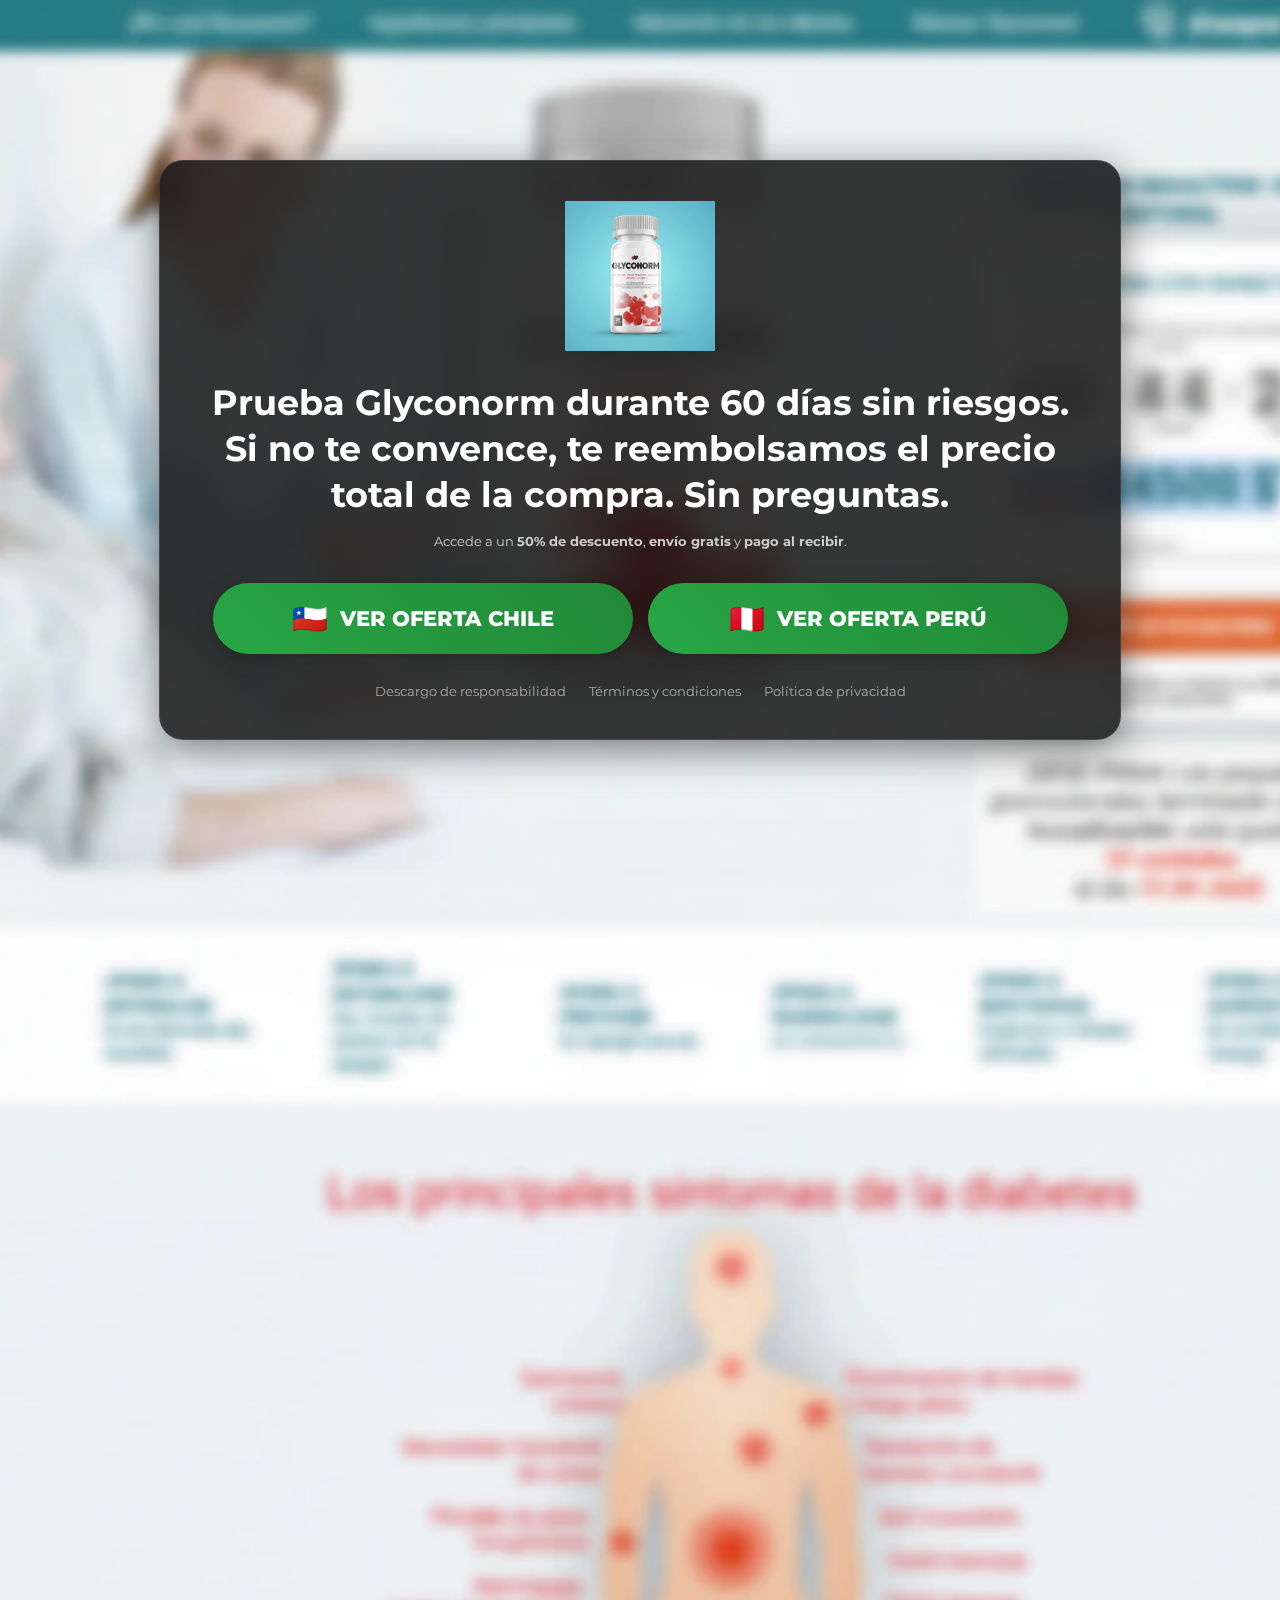
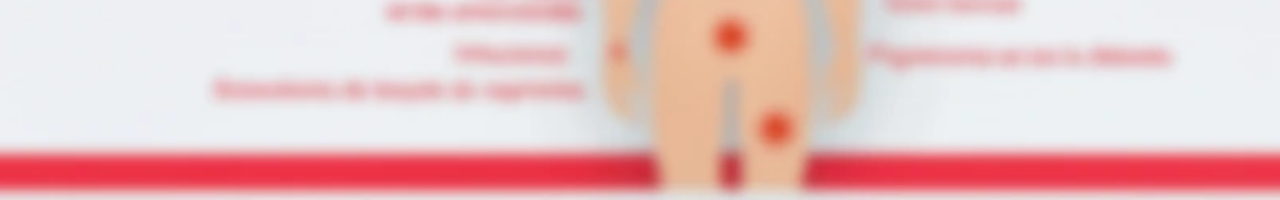
<file: index.html>
<!DOCTYPE html>
<html lang="es" dir="ltr">
<head>
    <!-- Start Filtripixel tracking (filtripixel.minify.js) -->
	<!-- Place at the end of the head and before the </head> tag -->
	<script data-render-head="true" src="https://static.filtripixel.io/filtripixel.minify.js?pixelId=c45fb11f-dcf2-46f8-8984-b9ad19733554"></script>
	<!-- End Filtripixel tracking (filtripixel.minify.js) -->
    <meta charset="UTF-8">
    <meta name="viewport" content="width=device-width, initial-scale=1.0">

    <title>Glyconorm - 50% de Descuento en Chile y Perú | Sitio Oficial</title>
    <meta name="description" content="Glyconorm:Oferta exclusiva del 50% para Chile y Perú. Envío gratis y pago al recibir. ¡Pide ahora!">
    <meta name="keywords" content="Glyconorm, oferta, descuento, precio, pago contra entrega, envío rápido, comprar online, 100% seguro, Chile, Perú">
    <link rel="canonical" href="https://glyconorm-official.netlify.app">

    <meta property="og:type" content="website">
    <meta property="og:url" content="https://glyconorm-official.netlify.app">
    <meta property="og:title" content="Glyconorm - 50% de Descuento en Chile y Perú | Sitio Oficial">
    <meta property="og:description" content="Glyconorm está disponible con un 50% de descuento en Chile y Perú. Compra online de forma sencilla, con envío rápido y pago seguro contra entrega.">
    <meta property="og:image" content="https://glyconorm-official.netlify.app/img/producto-principal.webp">

    <meta property="twitter:card" content="summary_large_image">
    <meta property="twitter:url" content="https://glyconorm-official.netlify.app">
    <meta property="twitter:title" content="Glyconorm - 50% de Descuento en Chile y Perú | Sitio Oficial">
    <meta property="twitter:description" content="Glyconorm parece una opción práctica para quienes buscan un producto accesible, con entrega rápida y fácil de ordenar en línea en Chile y Perú.">
    <meta property="twitter:image" content="https://glyconorm-official.netlify.app/img/producto-principal.webp">

    <link rel="icon" href="img/favicon.webp" type="image/webp">
    <link rel="stylesheet" href="style.css">
    <link rel="preconnect" href="https://fonts.googleapis.com">
    <link rel="preconnect" href="https://fonts.gstatic.com" crossorigin>
    <link href="https://fonts.googleapis.com/css2?family=Montserrat:wght@400;700;800&display=swap" rel="stylesheet">
    <script type="application/ld+json">
    {
      "@context": "https://schema.org",
      "@type": "Product",
      "name": "Glyconorm",
      "description": "Glyconorm es un suplemento presentado en cápsulas, con una composición basada en ingredientes de origen natural.",
      "brand": {
        "@type": "Brand",
        "name": "Glyconorm"
      },
      "image": "https://glyconorm-official.netlify.app/img/producto-principal.webp",
      "offers": [
        {
          "@type": "Offer",
          "priceCurrency": "CLP",
          "price": "34500",
          "availability": "https://schema.org/InStock",
          "url": "https://glyconorm0.xcartpro.com/r3/?lnk=83388&s=jKOURe2v&utm_source=google&utm_medium=cpc&utm_campaign={network}&utm_content={creative}",
          "areaServed": {
            "@type": "Country",
            "name": "Chile"
          },
          "seller": {
            "@type": "Organization",
            "name": "Glyconorm Sitio Oficial"
          },
          "shippingDetails": {
            "@type": "OfferShippingDetails",
            "shippingRate": {
              "@type": "MonetaryAmount",
              "value": "0",
              "currency": "CLP"
            },
            "shippingDestination": {
              "@type": "DefinedRegion",
              "addressCountry": "CL"
            }
          }
        },
        {
          "@type": "Offer",
          "priceCurrency": "PEN",
          "price": "149",
          "availability": "https://schema.org/InStock",
          "url": "https://glyconorm0.xcartpro.com/r6/?lnk=92251&s=xlDUd4YQ&utm_source=google&utm_medium=cpc&utm_campaign={network}&utm_content={creative}",
          "areaServed": {
            "@type": "Country",
            "name": "Perú"
          },
          "seller": {
            "@type": "Organization",
            "name": "Glyconorm Sitio Oficial"
          },
          "shippingDetails": {
            "@type": "OfferShippingDetails",
            "shippingRate": {
              "@type": "MonetaryAmount",
              "value": "0",
              "currency": "PEN"
            },
            "shippingDestination": {
              "@type": "DefinedRegion",
              "addressCountry": "PE"
            }
          }
        }
      ],
      "mainEntityOfPage": {
        "@type": "WebPage",
        "@id": "https://glyconorm-official.netlify.app/"
      }
    }
    </script>
    <script type="application/ld+json">
    {
      "@context": "https://schema.org",
      "@type": "FAQPage",
      "mainEntity": [
        {
          "@type": "Question",
          "name": "¿Qué es Glyconorm?",
          "acceptedAnswer": {
            "@type": "Answer",
            "text": "Glyconorm es un suplemento cuya composición se basa en ingredientes de origen natural como extracto de cúrcuma, pulpa de guayaba en polvo, alga espirulina, fibra de avena y nopal."
          }
        },
        {
          "@type": "Question",
          "name": "¿Cuál es la oferta actual para Glyconorm?",
          "acceptedAnswer": {
            "@type": "Answer",
            "text": "La oferta actual incluye un 50% de descuento, envío gratuito y la opción de pago contra entrega."
          }
        },
        {
          "@type": "Question",
          "name": "¿Glyconorm tiene garantía?",
          "acceptedAnswer": {
            "@type": "Answer",
            "text": "Sí, la compra está respaldada por una política de satisfacción de 60 días. Si no estás conforme con la experiencia, puedes solicitar la devolución de tu dinero, sujeto a los términos y condiciones del sitio."
          }
        }
      ]
    }
    </script>
</head>
<body>

    <div class="background-container"></div>

    <div class="modal-container">
        <div class="modal-content">
            <img src="img/producto-principal.webp" alt="Botella de Glyconorm" class="product-image bob-animation">

            <h1 class="modal-title">Prueba Glyconorm durante 60 días sin riesgos. Si no te convence, te reembolsamos el precio total de la compra. Sin preguntas.</h1>
            <p class="modal-subtitle">Accede a un <strong>50% de descuento</strong>, <strong>envío gratis</strong> y <strong>pago al recibir</strong>. </p>
            
            

            <div class="button-group country-buttons">
                <a href="https://glyconorm0.xcartpro.com/r3/?lnk=83388&s=jKOURe2v&utm_source=google&utm_medium=cpc&utm_campaign={network}&utm_content={creative}" class="cta-button accept bob-animation" rel="noopener noreferrer sponsored">
                    <span class="flag">🇨🇱</span> VER OFERTA CHILE
                </a>
                <a href="https://glyconorm0.xcartpro.com/r6/?lnk=92251&s=xlDUd4YQ&utm_source=google&utm_medium=cpc&utm_campaign={network}&utm_content={creative}" class="cta-button accept bob-animation" rel="noopener noreferrer sponsored">
                    <span class="flag">🇵🇪</span> VER OFERTA PERÚ
                </a>
            </div>

            <footer class="modal-footer">
                <a href="descargo-de-responsabilidad.html">Descargo de responsabilidad</a>
                <a href="terminos-y-condiciones.html">Términos y condiciones</a>
                <a href="politica-de-privacidad.html">Política de privacidad</a>
                
            </footer>
        </div>
    </div>

    <div id="hidden-review" style="display: none;" aria-hidden="true">
        <h4>Una Mirada a Glyconorm y su Oferta Comercial</h4>
        <p>Glyconorm es un producto presentado como un suplemento, cuya composición se basa en ingredientes de origen natural como extracto de cúrcuma, pulpa de guayaba en polvo, alga espirulina, fibra de avena y nopal.</p>
        <p>Desde una perspectiva comercial, la oferta actual para Chile y Perú presenta varias ventajas clave para el consumidor. La promoción se estructura de la siguiente manera:</p>
        <ul>
            <li><strong>Descuento Atractivo:</strong> Se aplica un 50% de descuento sobre el precio de lista del producto.</li>
            <li><strong>Facilidades de Entrega y Pago:</strong> El <strong>envío es gratuito</strong> y se ofrece la opción de <strong>pago contra entrega</strong>, permitiendo al cliente pagar cómodamente al recibir su pedido.</li>
        </ul>
        <h5>Precios Finales de la Oferta:</h5>
        <ul>
            <li><strong>Para Chile:</strong> 34,500 CLP</li>
            <li><strong>Para Perú:</strong> 149 PEN</li>
        </ul>
        <h5>Política de Satisfacción y Compra Segura:</h5>
        <p>Un punto importante de la oferta es la <strong>política de satisfacción de 60 días</strong>. Esta cláusula permite a los clientes que no estén conformes con la experiencia del producto solicitar la devolución de su dinero, sujeto a los términos y condiciones especificados claramente en el sitio web. Esto, junto a un proceso de compra gestionado desde el sitio oficial, busca ofrecer una transacción transparente y segura.</p>
        <p><em>Nota: La información aquí presentada es de carácter puramente informativo y comercial. La decisión de compra debe basarse en una evaluación personal de la oferta.</em></p>
    </div>

</body>
</html>
</file>
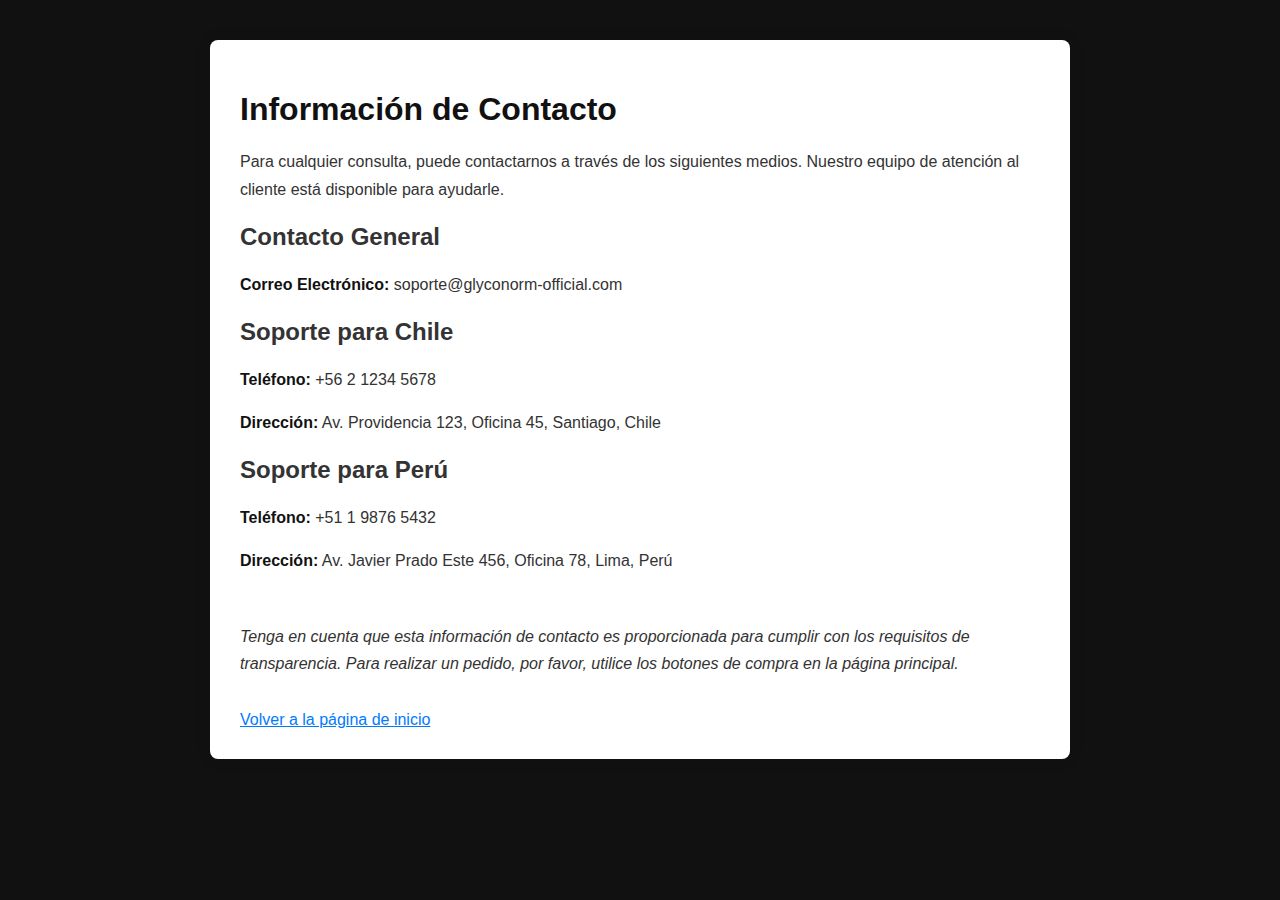
<file: contacto.html>
<!DOCTYPE html>
<html lang="es" dir="ltr">
<head>
    <meta charset="UTF-8">
    <meta name="viewport" content="width=device-width, initial-scale=1.0">
    <title>Contacto - Glyconorm</title>
    <meta name="robots" content="noindex, nofollow">
    <link rel="stylesheet" href="style.css">
    <style>
        body { overflow-y: auto; }
        .legal-container { max-width: 800px; margin: 40px auto; padding: 30px; background-color: #fff; color: #333; border-radius: 8px; box-shadow: 0 0 15px rgba(0,0,0,0.1); font-family: Arial, sans-serif; }
        .legal-container h1 { font-size: 2em; margin-bottom: 20px; color: #111; }
        .legal-container p { margin-bottom: 15px; line-height: 1.7; }
        .legal-container a { color: #007bff; }
        .legal-container strong { color: #111; }
    </style>
</head>
<body>
    <div class="legal-container">
        <h1>Información de Contacto</h1>
        <p>Para cualquier consulta, puede contactarnos a través de los siguientes medios. Nuestro equipo de atención al cliente está disponible para ayudarle.</p>
        
        <h2>Contacto General</h2>
        <p><strong>Correo Electrónico:</strong> soporte@glyconorm-official.com</p>
        
        <h2>Soporte para Chile</h2>
        <p><strong>Teléfono:</strong> +56 2 1234 5678</p>
        <p><strong>Dirección:</strong> Av. Providencia 123, Oficina 45, Santiago, Chile</p>
        
        <h2>Soporte para Perú</h2>
        <p><strong>Teléfono:</strong> +51 1 9876 5432</p>
        <p><strong>Dirección:</strong> Av. Javier Prado Este 456, Oficina 78, Lima, Perú</p>
        
        <br>
        <p><em>Tenga en cuenta que esta información de contacto es proporcionada para cumplir con los requisitos de transparencia. Para realizar un pedido, por favor, utilice los botones de compra en la página principal.</em></p>
        <br>
        <a href="index.html">Volver a la página de inicio</a>
    </div>
</body>
</html>
</file>
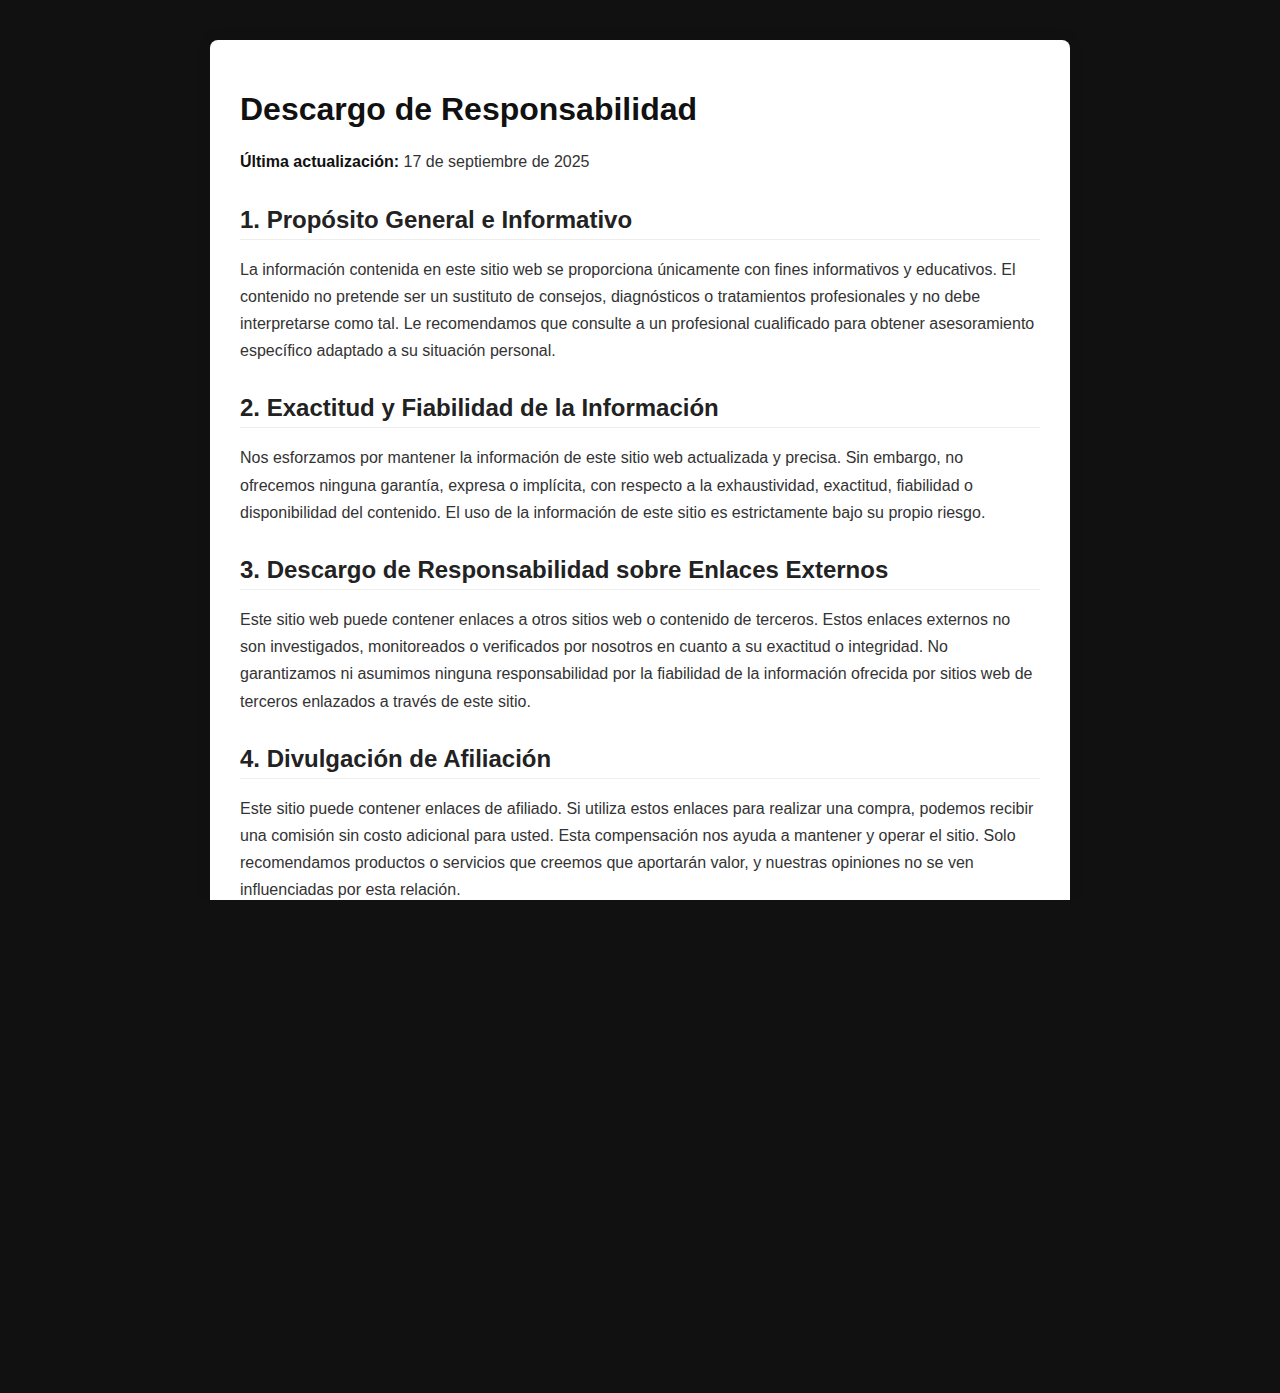
<file: descargo-de-responsabilidad.html>
<!DOCTYPE html>
<html lang="es" dir="ltr">
<head>
    <meta charset="UTF-8">
    <meta name="viewport" content="width=device-width, initial-scale=1.0">
    <title>Descargo de Responsabilidad - Glyconorm</title>
    <meta name="robots" content="noindex, nofollow">
    <link rel="stylesheet" href="style.css">
    <style>
        body { overflow-y: auto; }
        .legal-container { max-width: 800px; margin: 40px auto; padding: 30px; background-color: #fff; color: #333; border-radius: 8px; box-shadow: 0 0 15px rgba(0,0,0,0.1); font-family: Arial, sans-serif; }
        .legal-container h1 { font-size: 2em; margin-bottom: 20px; color: #111; }
        .legal-container h2 { font-size: 1.5em; margin-top: 30px; margin-bottom: 15px; color: #222; border-bottom: 1px solid #eee; padding-bottom: 5px;}
        .legal-container p, .legal-container li { margin-bottom: 15px; line-height: 1.7; }
        .legal-container a { color: #007bff; }
        .legal-container strong { color: #111; }
    </style>
</head>
<body>
    <div class="legal-container">
        <h1>Descargo de Responsabilidad</h1>
        <p><strong>Última actualización:</strong> 17 de septiembre de 2025</p>

        <h2>1. Propósito General e Informativo</h2>
        <p>La información contenida en este sitio web se proporciona únicamente con fines informativos y educativos. El contenido no pretende ser un sustituto de consejos, diagnósticos o tratamientos profesionales y no debe interpretarse como tal. Le recomendamos que consulte a un profesional cualificado para obtener asesoramiento específico adaptado a su situación personal.</p>

        <h2>2. Exactitud y Fiabilidad de la Información</h2>
        <p>Nos esforzamos por mantener la información de este sitio web actualizada y precisa. Sin embargo, no ofrecemos ninguna garantía, expresa o implícita, con respecto a la exhaustividad, exactitud, fiabilidad o disponibilidad del contenido. El uso de la información de este sitio es estrictamente bajo su propio riesgo.</p>

        <h2>3. Descargo de Responsabilidad sobre Enlaces Externos</h2>
        <p>Este sitio web puede contener enlaces a otros sitios web o contenido de terceros. Estos enlaces externos no son investigados, monitoreados o verificados por nosotros en cuanto a su exactitud o integridad. No garantizamos ni asumimos ninguna responsabilidad por la fiabilidad de la información ofrecida por sitios web de terceros enlazados a través de este sitio.</p>
        
        <h2>4. Divulgación de Afiliación</h2>
        <p>Este sitio puede contener enlaces de afiliado. Si utiliza estos enlaces para realizar una compra, podemos recibir una comisión sin costo adicional para usted. Esta compensación nos ayuda a mantener y operar el sitio. Solo recomendamos productos o servicios que creemos que aportarán valor, y nuestras opiniones no se ven influenciadas por esta relación.</p>

        <h2>5. Sin Garantía de Resultados</h2>
        <p>Cualquier ejemplo o representación de resultados que pueda mostrarse en este sitio no constituye una garantía de que se obtendrán los mismos resultados. Los resultados individuales pueden variar significativamente y dependen de una multitud de factores que están fuera de nuestro control. No se garantiza ningún resultado específico.</p>

        <h2>6. Limitación de Responsabilidad</h2>
        <p>En ningún caso seremos responsables de ninguna pérdida o daño, directo o indirecto, que surja del uso de este sitio web o de la confianza depositada en la información proporcionada. Esta limitación de responsabilidad se aplica a todos los daños de cualquier tipo.</p>
        <br>
        
        <br>
        <a href="index.html">Volver a la página de inicio</a>
    </div>
</body>
</html>
</file>
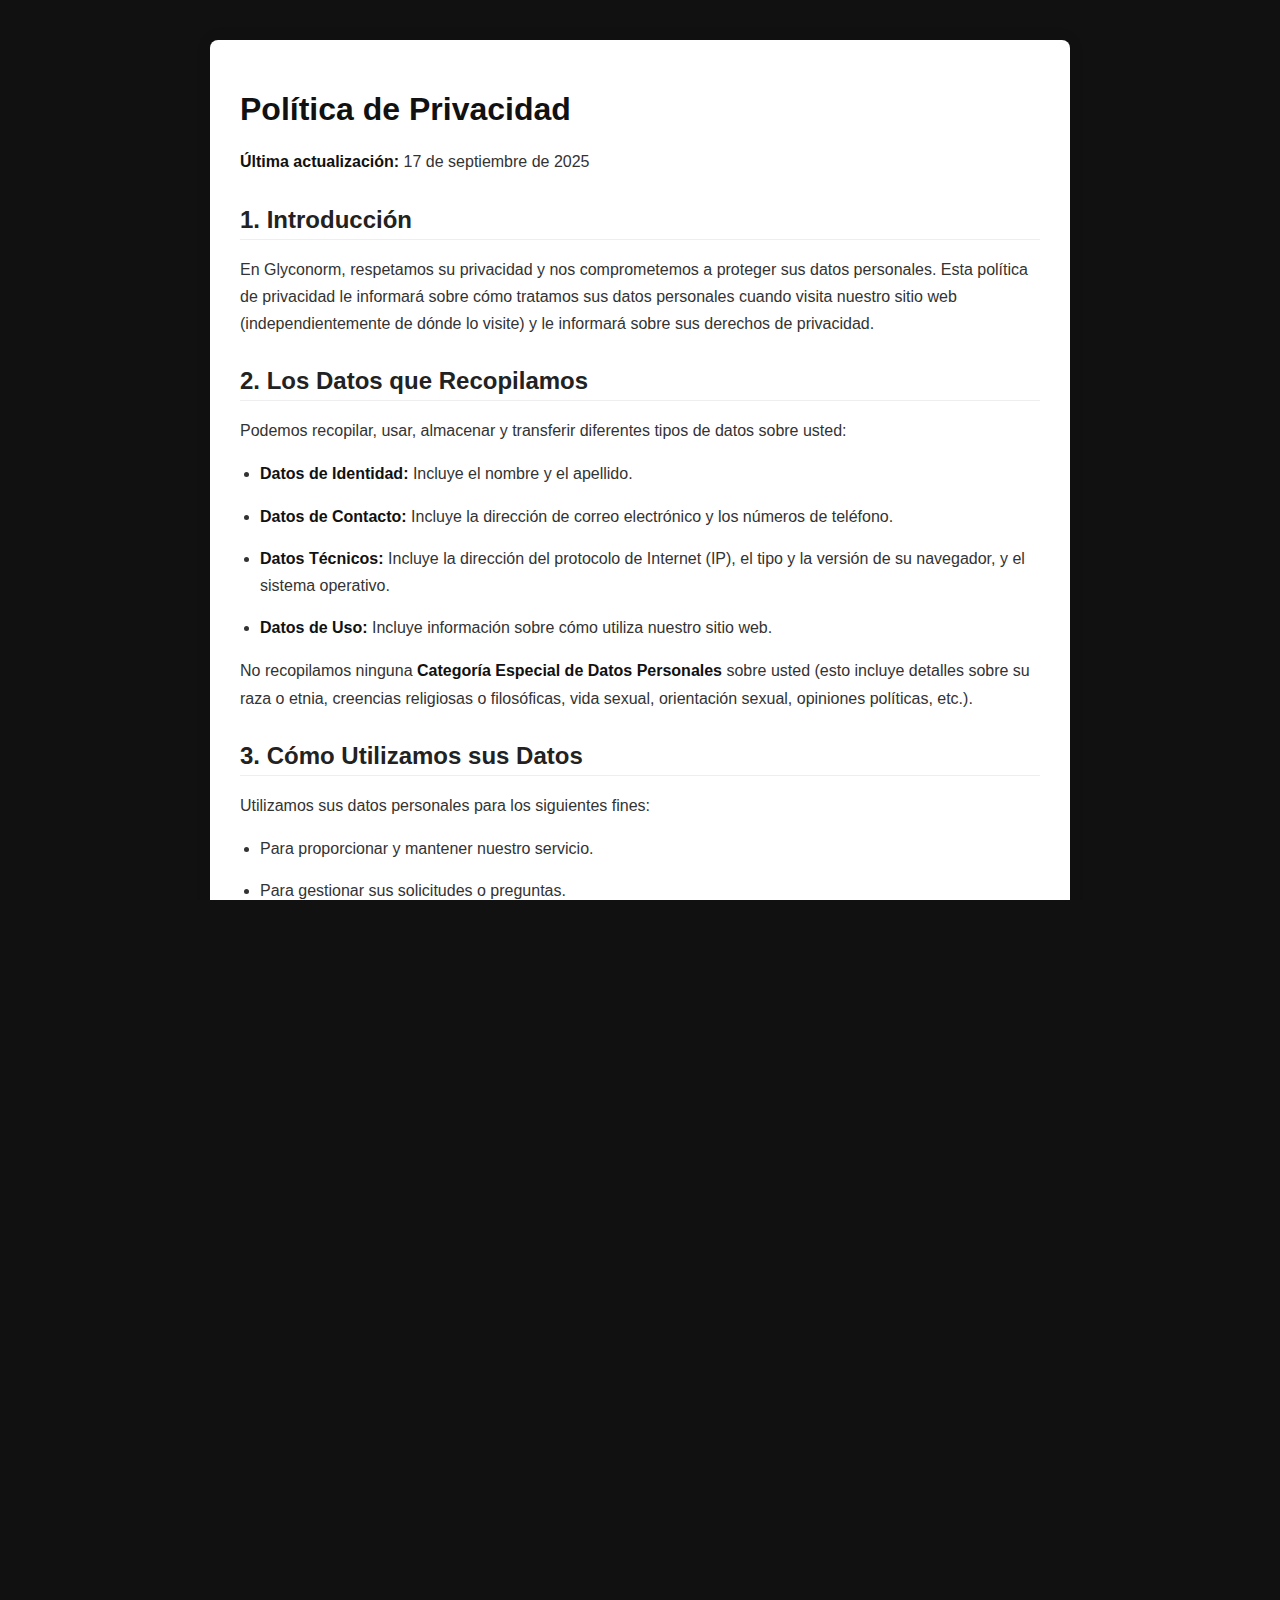
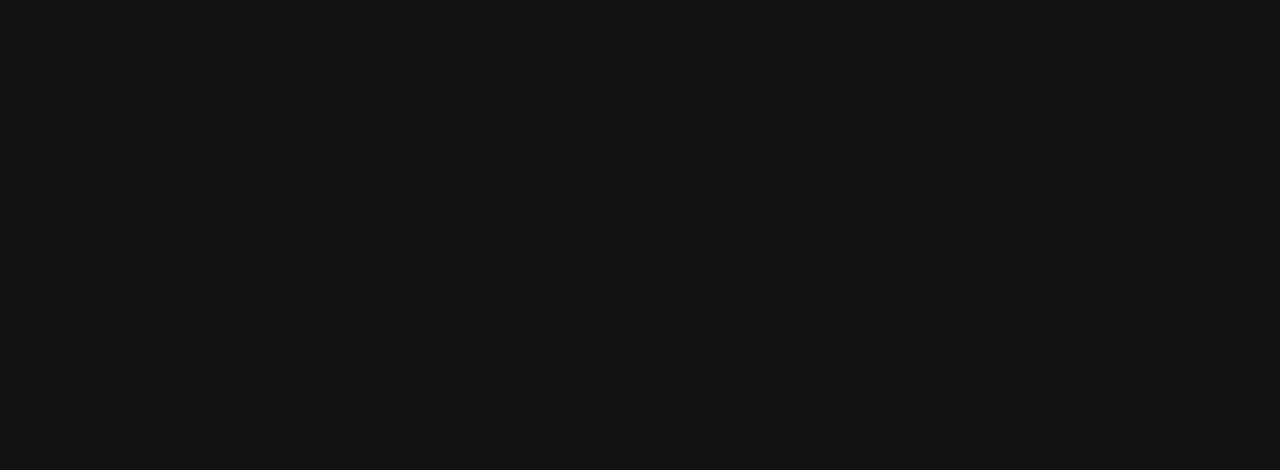
<file: politica-de-privacidad.html>
<!DOCTYPE html>
<html lang="es" dir="ltr">
<head>
    <meta charset="UTF-8">
    <meta name="viewport" content="width=device-width, initial-scale=1.0">
    <title>Política de Privacidad - Glyconorm</title>
    <meta name="robots" content="noindex, nofollow">
    <link rel="stylesheet" href="style.css">
    <style>
        body { overflow-y: auto; }
        .legal-container { max-width: 800px; margin: 40px auto; padding: 30px; background-color: #fff; color: #333; border-radius: 8px; box-shadow: 0 0 15px rgba(0,0,0,0.1); font-family: Arial, sans-serif; }
        .legal-container h1 { font-size: 2em; margin-bottom: 20px; color: #111; }
        .legal-container h2 { font-size: 1.5em; margin-top: 30px; margin-bottom: 15px; color: #222; border-bottom: 1px solid #eee; padding-bottom: 5px;}
        .legal-container p, .legal-container li { margin-bottom: 15px; line-height: 1.7; }
        .legal-container ul { padding-left: 20px; }
        .legal-container a { color: #007bff; }
        .legal-container strong { color: #111; }
    </style>
</head>
<body>
    <div class="legal-container">
        <h1>Política de Privacidad</h1>
        <p><strong>Última actualización:</strong> 17 de septiembre de 2025</p>

        <h2>1. Introducción</h2>
        <p>En Glyconorm, respetamos su privacidad y nos comprometemos a proteger sus datos personales. Esta política de privacidad le informará sobre cómo tratamos sus datos personales cuando visita nuestro sitio web (independientemente de dónde lo visite) y le informará sobre sus derechos de privacidad.</p>

        <h2>2. Los Datos que Recopilamos</h2>
        <p>Podemos recopilar, usar, almacenar y transferir diferentes tipos de datos sobre usted:</p>
        <ul>
            <li><strong>Datos de Identidad:</strong> Incluye el nombre y el apellido.</li>
            <li><strong>Datos de Contacto:</strong> Incluye la dirección de correo electrónico y los números de teléfono.</li>
            <li><strong>Datos Técnicos:</strong> Incluye la dirección del protocolo de Internet (IP), el tipo y la versión de su navegador, y el sistema operativo.</li>
            <li><strong>Datos de Uso:</strong> Incluye información sobre cómo utiliza nuestro sitio web.</li>
        </ul>
        <p>No recopilamos ninguna <strong>Categoría Especial de Datos Personales</strong> sobre usted (esto incluye detalles sobre su raza o etnia, creencias religiosas o filosóficas, vida sexual, orientación sexual, opiniones políticas, etc.).</p>

        <h2>3. Cómo Utilizamos sus Datos</h2>
        <p>Utilizamos sus datos personales para los siguientes fines:</p>
        <ul>
            <li>Para proporcionar y mantener nuestro servicio.</li>
            <li>Para gestionar sus solicitudes o preguntas.</li>
            <li>Para mejorar nuestro sitio, nuestros productos y nuestros servicios.</li>
            <li>Para cumplir con las obligaciones legales y prevenir el fraude.</li>
        </ul>

        <h2>4. Divulgación de sus Datos</h2>
        <p>No vendemos ni alquilamos datos personales. Podemos compartir su información con proveedores de servicios de confianza que nos ayudan a operar nuestro sitio web y a llevar a cabo nuestro negocio, siempre que esas partes acuerden mantener esta información confidencial.</p>

        <h2>5. Seguridad de los Datos</h2>
        <p>Hemos implementado medidas de seguridad adecuadas para evitar la pérdida, el uso o el acceso no autorizado a sus datos personales. Sin embargo, ningún método de transmisión por Internet o de almacenamiento electrónico es 100% seguro.</p>
        
        <h2>6. Retención de Datos</h2>
        <p>Solo conservaremos sus datos personales durante el tiempo que sea necesario para cumplir con los fines para los que los recopilamos, incluido el cumplimiento de cualquier requisito legal, contable o de informes.</p>

        <h2>7. Sus Derechos Legales</h2>
        <p>En determinadas circunstancias, usted tiene derechos en virtud de las leyes de protección de datos en relación con sus datos personales, incluido el derecho a solicitar el acceso, la corrección o la eliminación de sus datos personales.</p>

        <h2>8. Cookies y Tecnologías de Seguimiento</h2>
        <p>Utilizamos cookies y tecnologías de seguimiento similares para rastrear la actividad en nuestro sitio y mantener cierta información. Puede configurar su navegador para que rechace todas o algunas de las cookies. Si deshabilita o rechaza las cookies, tenga en cuenta que algunas partes de este sitio web pueden volverse inaccesibles o no funcionar correctamente.</p>

        <h2>9. Cambios a esta Política</h2>
        <p>Nos reservamos el derecho de actualizar esta política de privacidad en cualquier momento. Le notificaremos cualquier cambio publicando la nueva política en esta página.</p>

        <br>
        
        <br>
        <a href="index.html">Volver a la página de inicio</a>
    </div>
</body>
</html>
</file>
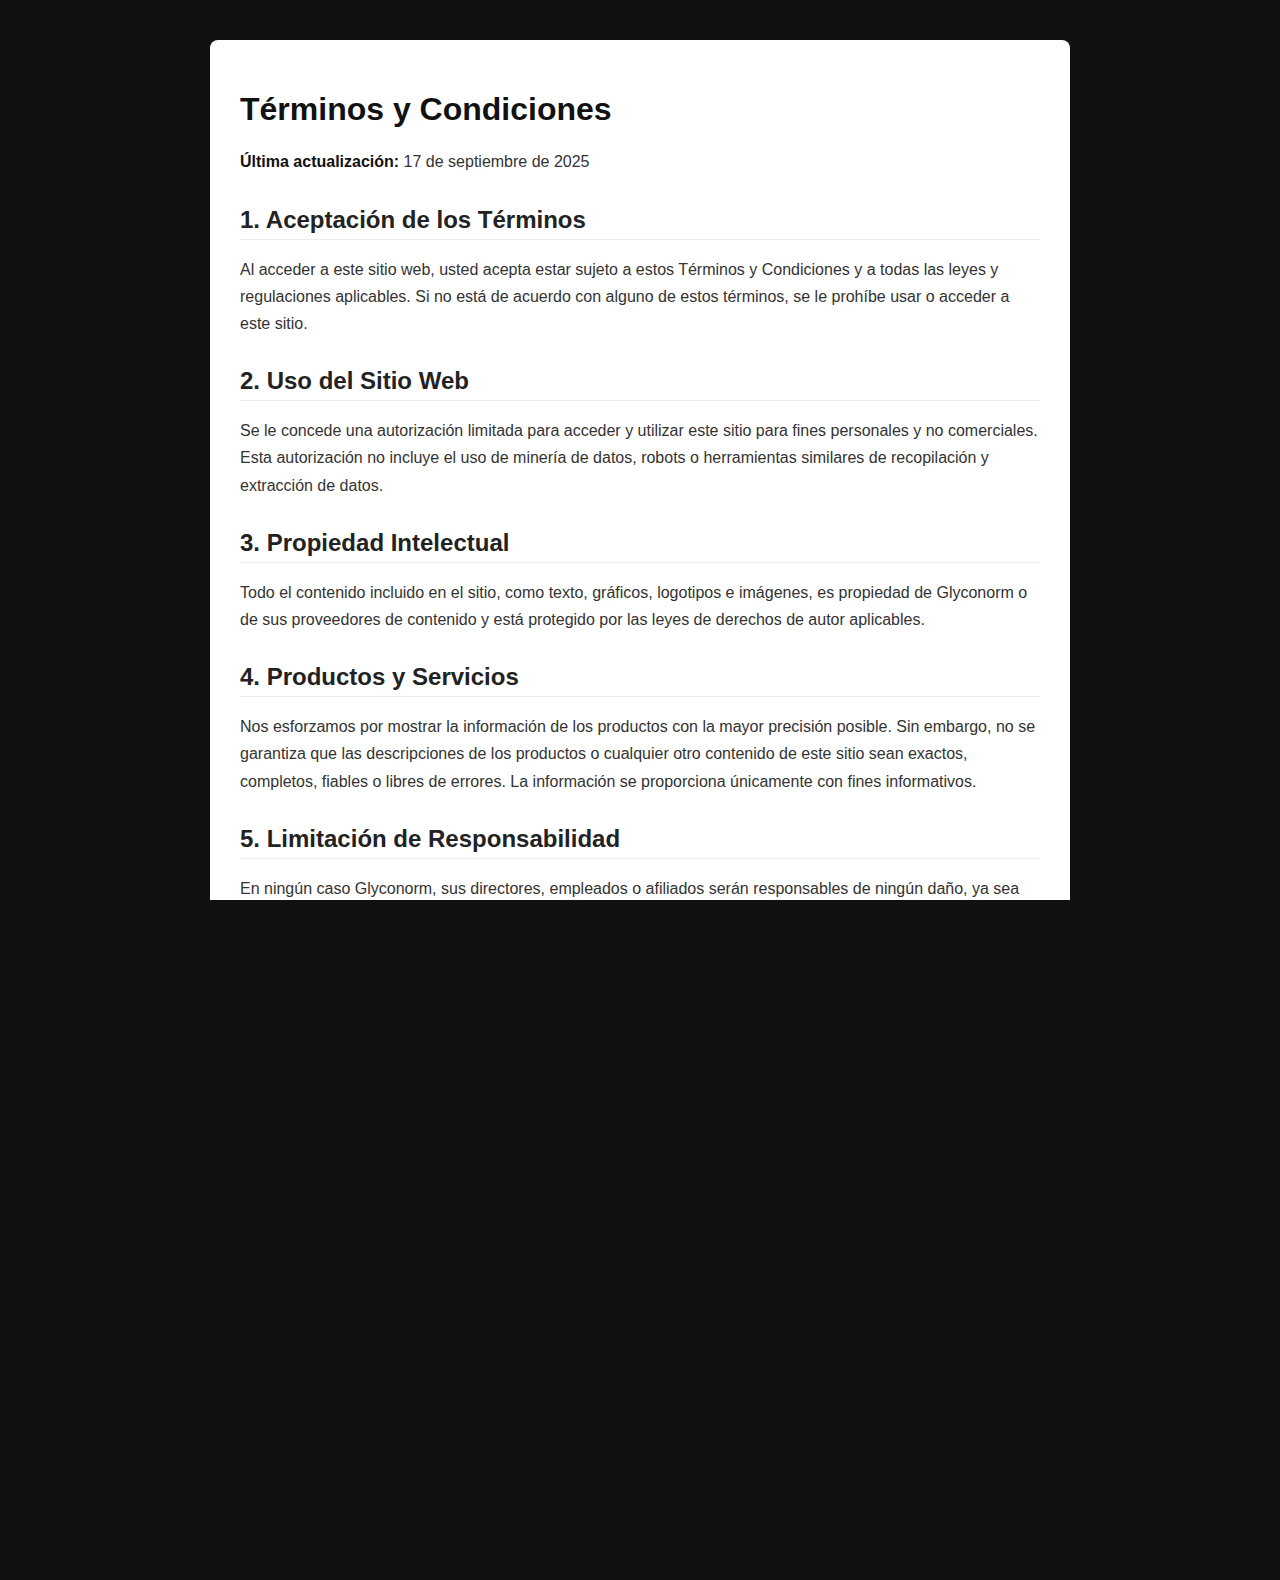
<file: terminos-y-condiciones.html>
<!DOCTYPE html>
<html lang="es" dir="ltr">
<head>
    <meta charset="UTF-8">
    <meta name="viewport" content="width=device-width, initial-scale=1.0">
    <title>Términos y Condiciones - Glyconorm</title>
    <meta name="robots" content="noindex, nofollow">
    <link rel="stylesheet" href="style.css">
    <style>
        body { overflow-y: auto; }
        .legal-container { max-width: 800px; margin: 40px auto; padding: 30px; background-color: #fff; color: #333; border-radius: 8px; box-shadow: 0 0 15px rgba(0,0,0,0.1); font-family: Arial, sans-serif; }
        .legal-container h1 { font-size: 2em; margin-bottom: 20px; color: #111; }
        .legal-container h2 { font-size: 1.5em; margin-top: 30px; margin-bottom: 15px; color: #222; border-bottom: 1px solid #eee; padding-bottom: 5px;}
        .legal-container p, .legal-container li { margin-bottom: 15px; line-height: 1.7; }
        .legal-container a { color: #007bff; }
        .legal-container strong { color: #111; }
    </style>
</head>
<body>
    <div class="legal-container">
        <h1>Términos y Condiciones</h1>
        <p><strong>Última actualización:</strong> 17 de septiembre de 2025</p>

        <h2>1. Aceptación de los Términos</h2>
        <p>Al acceder a este sitio web, usted acepta estar sujeto a estos Términos y Condiciones y a todas las leyes y regulaciones aplicables. Si no está de acuerdo con alguno de estos términos, se le prohíbe usar o acceder a este sitio.</p>

        <h2>2. Uso del Sitio Web</h2>
        <p>Se le concede una autorización limitada para acceder y utilizar este sitio para fines personales y no comerciales. Esta autorización no incluye el uso de minería de datos, robots o herramientas similares de recopilación y extracción de datos.</p>

        <h2>3. Propiedad Intelectual</h2>
        <p>Todo el contenido incluido en el sitio, como texto, gráficos, logotipos e imágenes, es propiedad de Glyconorm o de sus proveedores de contenido y está protegido por las leyes de derechos de autor aplicables.</p>

        <h2>4. Productos y Servicios</h2>
        <p>Nos esforzamos por mostrar la información de los productos con la mayor precisión posible. Sin embargo, no se garantiza que las descripciones de los productos o cualquier otro contenido de este sitio sean exactos, completos, fiables o libres de errores. La información se proporciona únicamente con fines informativos.</p>

        <h2>5. Limitación de Responsabilidad</h2>
        <p>En ningún caso Glyconorm, sus directores, empleados o afiliados serán responsables de ningún daño, ya sea directo, indirecto, incidental, consecuente o punitivo, que surja de su uso o incapacidad para usar el contenido o los materiales de este sitio web. Esta limitación se aplica ya sea que la supuesta responsabilidad se base en un contrato, agravio, negligencia o cualquier otra base, incluso si Glyconorm ha sido advertido de la posibilidad de tales daños.</p>

        <h2>6. Revisiones y Errores</h2>
        <p>El contenido que aparece en este sitio web puede incluir errores técnicos, tipográficos o fotográficos. No se garantiza que los materiales en este sitio web sean exactos, completos o actuales. Nos reservamos el derecho de corregir cualquier error sin previo aviso.</p>

        <h2>7. Modificaciones de los Términos</h2>
        <p>Glyconorm puede revisar estos Términos y Condiciones en cualquier momento sin previo aviso. Al utilizar este sitio web, usted acepta estar sujeto a la versión vigente en ese momento de estos Términos y Condiciones.</p>

        <h2>8. Ley Aplicable</h2>
        <p>Cualquier reclamo relacionado con el sitio web de Glyconorm se regirá por las leyes de la jurisdicción del propietario del sitio, sin tener en cuenta sus disposiciones sobre conflictos de leyes.</p>
        
        <br>
        
        <br>
        <a href="index.html">Volver a la página de inicio</a>
    </div>
</body>
</html>
</file>
<file: style.css>
/* General Body Styles */
body, html {
    margin: 0;
    padding: 0;
    width: 100%;
    height: 100%;
    overflow: hidden; /* Prevents scrolling of the body itself */
    font-family: 'Montserrat', 'Segoe UI', Tahoma, Geneva, Verdana, sans-serif;
    background-color: #111; /* Fallback background */
}

.background-container {
    position: absolute;
    top: 0;
    left: 0;
    width: 100%;
    height: 200vh; /* Taller than viewport to allow scrolling */
    
    background-image: url('img/background.webp');
    background-size: cover;
    background-position: center;
    z-index: 1;
    overflow-y: scroll; /* Allows this container to be scrolled */
}

.modal-container {
    position: fixed;
    top: 0;
    left: 0;
    width: 100%;
    height: 100%;
    display: flex;
    justify-content: center;
    align-items: center;
    z-index: 2;
    pointer-events: none; /* Allows clicks to go "through" to the background if needed, but content will override */
}

.modal-content {
    pointer-events: all; /* Re-enables pointer events for the modal content */
    background-color: rgba(20, 20, 20, 0.85);
    backdrop-filter: blur(15px);
    -webkit-backdrop-filter: blur(15px);
    border-radius: 24px;
    padding: 40px;
    width: 90%;
    max-width: 880px;
    text-align: center;
    color: #fff;
    border: 1px solid rgba(255, 255, 255, 0.1);
    box-shadow: 0 10px 40px rgba(0, 0, 0, 0.5);
}

.product-image {
    max-width: 150px;
    margin-bottom: 25px;
    cursor: pointer;
}

.modal-title {
    font-size: 2.2em;
    font-weight: 700;
    margin: 0 0 15px 0;
    line-height: 1.3;
}

.modal-subtitle {
    font-size: 0.8em;
    color: #ccc;
    line-height: 1.6;
    max-width: 600px;
    margin: 0 auto 30px auto;
}

.button-group {
    display: flex;
    justify-content: center;
    gap: 20px;
    margin-bottom: 30px;
}

.cta-button {
    display: flex;
    align-items: center;
    justify-content: center;
    gap: 10px;
    padding: 15px 30px;
    border-radius: 50px;
    font-size: 1.2em;
    font-weight: 700;
    text-decoration: none;
    color: #fff;
    border: 2px solid transparent;
    transition: all 0.3s ease;
    cursor: pointer;
}

.cta-button.accept {
    background-color: #28a745;
    border-color: #28a745;
}

.cta-button.accept:hover {
    background-color: #218838;
    border-color: #1e7e34;
    transform: scale(1.05);
}

.cta-button.deny {
    background-color: #dc3545;
    border-color: #dc3545;
}

.cta-button.deny:hover {
    background-color: #c82333;
    border-color: #bd2130;
    transform: scale(1.05);
}

.cta-button svg {
    width: 24px;
    height: 24px;
}

.modal-footer {
    font-size: 0.8em;
}

.modal-footer a {
    color: #aaa;
    text-decoration: none;
    margin: 0 10px;
    transition: color 0.3s ease;
}

.modal-footer a:hover {
    color: #fff;
    text-decoration: underline;
}



/* Responsive Design */
@media (max-width: 768px) {
    .modal-content {
        padding: 20px;
        width: 95%;
        max-height: 95vh;
        display: flex;
        flex-direction: column;
        justify-content: center;
        overflow-y: auto; /* Ensure scrolling if content overflows */
    }

    .product-image {
        display: block;
        margin: 0 auto 15px auto; /* Center the image */
        max-width: 140px;
    }

    .modal-title {
        font-size: 1.5em;
        margin-bottom: 10px;
    }

    .modal-subtitle {
        font-size: 0.85em; /* Slightly larger for better readability */
        margin-bottom: 15px;
    }

    .button-group, .country-buttons {
        flex-direction: column;
        gap: 10px;
        margin-bottom: 20px;
        align-items: center;
    }

    .cta-button, .country-buttons .cta-button {
        width: 90%;
        min-width: unset;
        padding: 8px 10px; /* Further reduced padding */
        font-size: 1.0rem; /* Further reduced font size */
        font-weight: 700;
        gap: 8px;
    }
    
    .flag {
        font-size: 1.2rem; /* Adjust flag size */
    }

    .modal-footer {
        font-size: 0.7em;
    }
}

.legal-container {
    color: #333;
    background-color: #fff;
    padding: 20px;
    margin: 20px;
    border-radius: 8px;
}

/* Added styles for Glyconorm */
.price-info {
    text-align: center;
    margin: 20px 0;
    font-size: 1.2rem;
    color: #fff;
    font-weight: bold;
}

.price-info p {
    margin: 8px 0;
}

.country-buttons {
    display: flex;
    justify-content: center;
    gap: 15px;
    width: 100%;
    flex-wrap: wrap;
}

.country-buttons .cta-button {
    display: flex;
    align-items: center;
    justify-content: center;
    gap: 12px;
    width: 45%;
    min-width: 220px;
    padding: 18px 12px;
    font-size: 1.3rem;
    font-weight: 800; /* Extra bold */
    background: linear-gradient(45deg, #28a745, #218838);
    color: white;
    border: none;
    box-shadow: 0 4px 20px rgba(0, 0, 0, 0.25);
    transition: all 0.3s ease;
}

.country-buttons .cta-button:hover {
    transform: translateY(-4px);
    box-shadow: 0 7px 25px rgba(0, 0, 0, 0.35);
}

.flag {
    font-size: 1.8rem;
}

.cta-button.deny {
    display: none; /* Hide original deny button */
}
</file>
